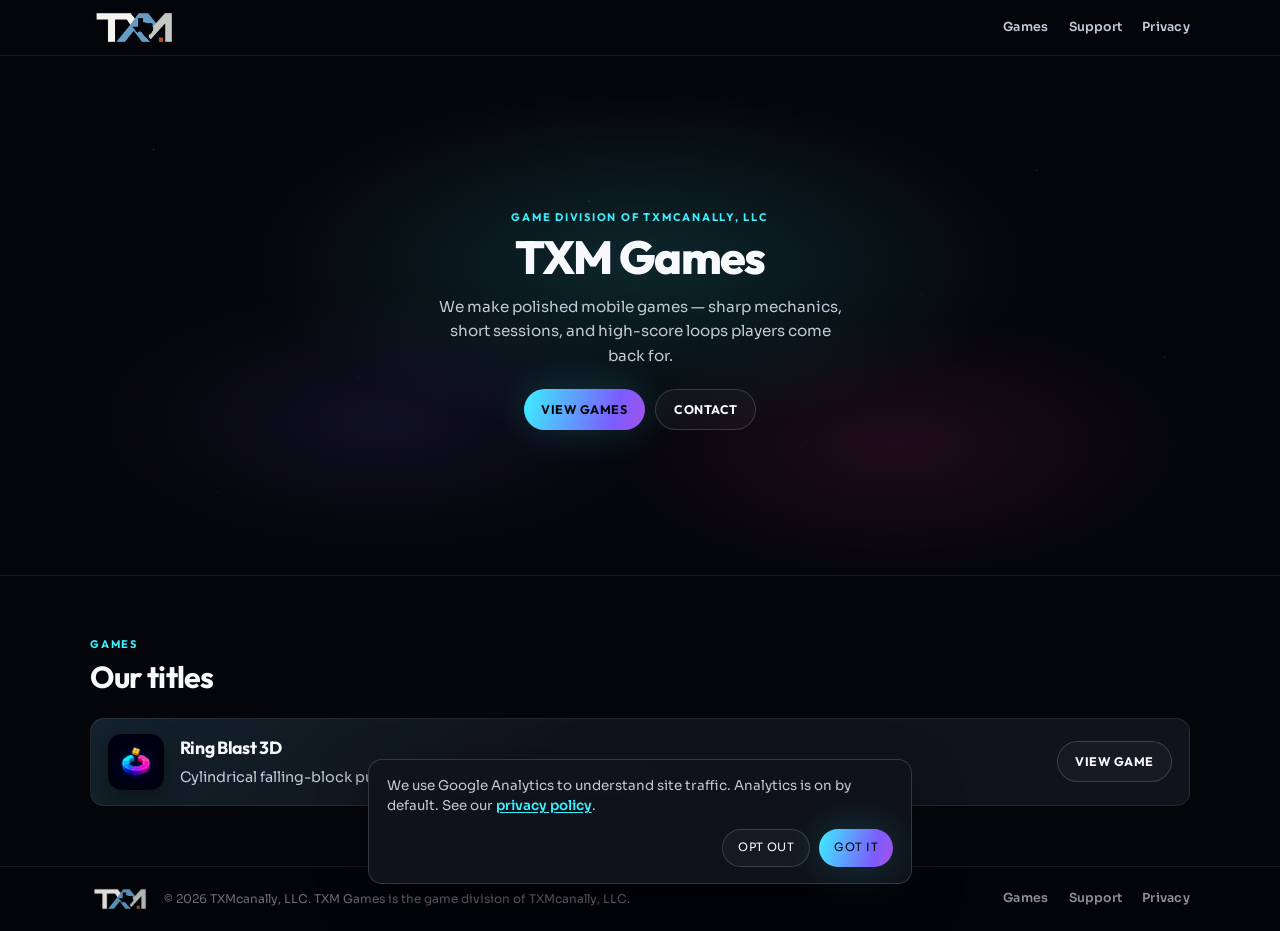
<file: index.html>
<!DOCTYPE html>
<html lang="en">
<head>
  <meta charset="UTF-8" />
  <meta name="viewport" content="width=device-width, initial-scale=1.0" />

  <!-- Google tag (gtag.js) + Consent Mode -->
  <script>
    window.dataLayer = window.dataLayer || [];
    function gtag(){dataLayer.push(arguments);}
    gtag('consent', 'default', {
      ad_storage: 'denied',
      ad_user_data: 'denied',
      ad_personalization: 'denied',
      analytics_storage: 'granted',
      wait_for_update: 500
    });
  </script>
  <script async src="https://www.googletagmanager.com/gtag/js?id=G-R2ZX3PWPZ3"></script>
  <script>
    gtag('js', new Date());
    gtag('config', 'G-R2ZX3PWPZ3');
  </script>

  <title>TXM Games</title>
  <meta name="description" content="TXM Games is the game division of TXMcanally, LLC, building sharp, replayable puzzle games." />

  <link rel="icon" href="/assets/favicon/favicon.ico" sizes="any" />
  <link rel="icon" href="/assets/favicon/favicon-32.png" type="image/png" sizes="32x32" />
  <link rel="apple-touch-icon" href="/assets/favicon/apple-touch-icon.png" />

  <link rel="preconnect" href="https://fonts.googleapis.com" />
  <link rel="preconnect" href="https://fonts.gstatic.com" crossorigin />
  <link href="https://fonts.googleapis.com/css2?family=Outfit:wght@600;700;800&family=Sora:wght@400;500;600;700&display=swap" rel="stylesheet" />

  <link rel="stylesheet" href="/css/tokens.css" />
  <link rel="stylesheet" href="/css/style.css" />
</head>
<body>
  <header class="site-header">
    <div class="container header-inner">
      <a href="/" class="logo-link" aria-label="TXM Games home">
        <img src="/assets/dark/txm-logo-dark-320.png" alt="TXM Games" class="site-logo" width="88" height="41" />
      </a>
      <nav class="site-nav" aria-label="Primary">
        <a href="/#games">Games</a>
        <a href="/support/">Support</a>
        <a href="/privacy/">Privacy</a>
      </nav>
    </div>
  </header>

  <main>
    <section class="hero hero-studio">
      <div class="atmosphere" aria-hidden="true"></div>
      <div class="hero-studio-inner hero-copy">
        <p class="studio-mark">Game division of TXMcanally, LLC</p>
        <h1 class="hero-headline">TXM Games</h1>
        <p class="hero-sub">
          We make polished mobile games — sharp mechanics, short sessions,
          and high-score loops players come back for.
        </p>
        <div class="hero-actions">
          <a href="#games" class="btn-primary">View games</a>
          <a href="mailto:hello@txm-games.com" class="btn-secondary">Contact</a>
        </div>
      </div>
    </section>

    <section class="businesses" id="games">
      <div class="container">
        <p class="section-kicker">Games</p>
        <h2 class="section-heading">Our titles</h2>

        <div class="business-grid">
          <article class="business-card">
            <div class="business-card-logo">
              <img src="/assets/ringblast3d/app-icon.png" alt="" width="56" height="56" />
            </div>
            <div>
              <h3>Ring Blast 3D</h3>
              <p class="business-card-desc">
                Cylindrical falling-block puzzle for iPhone — Android coming soon.
              </p>
            </div>
            <a href="/ringblast3d/" class="business-card-link">View game</a>
          </article>
        </div>
      </div>
    </section>
  </main>

  <footer class="site-footer">
    <div class="container footer-inner">
      <img src="/assets/dark/txm-logo-dark-160.png" alt="TXM Games" class="footer-logo" width="60" height="28" />
      <p class="footer-copy">&copy; 2026 TXMcanally, LLC. TXM Games is the game division of TXMcanally, LLC.</p>
      <nav class="footer-links" aria-label="Footer">
        <a href="/#games">Games</a>
        <a href="/support/">Support</a>
        <a href="/privacy/">Privacy</a>
      </nav>
    </div>
  </footer>
  <script src="/js/consent.js" defer></script>
</body>
</html>
</file>
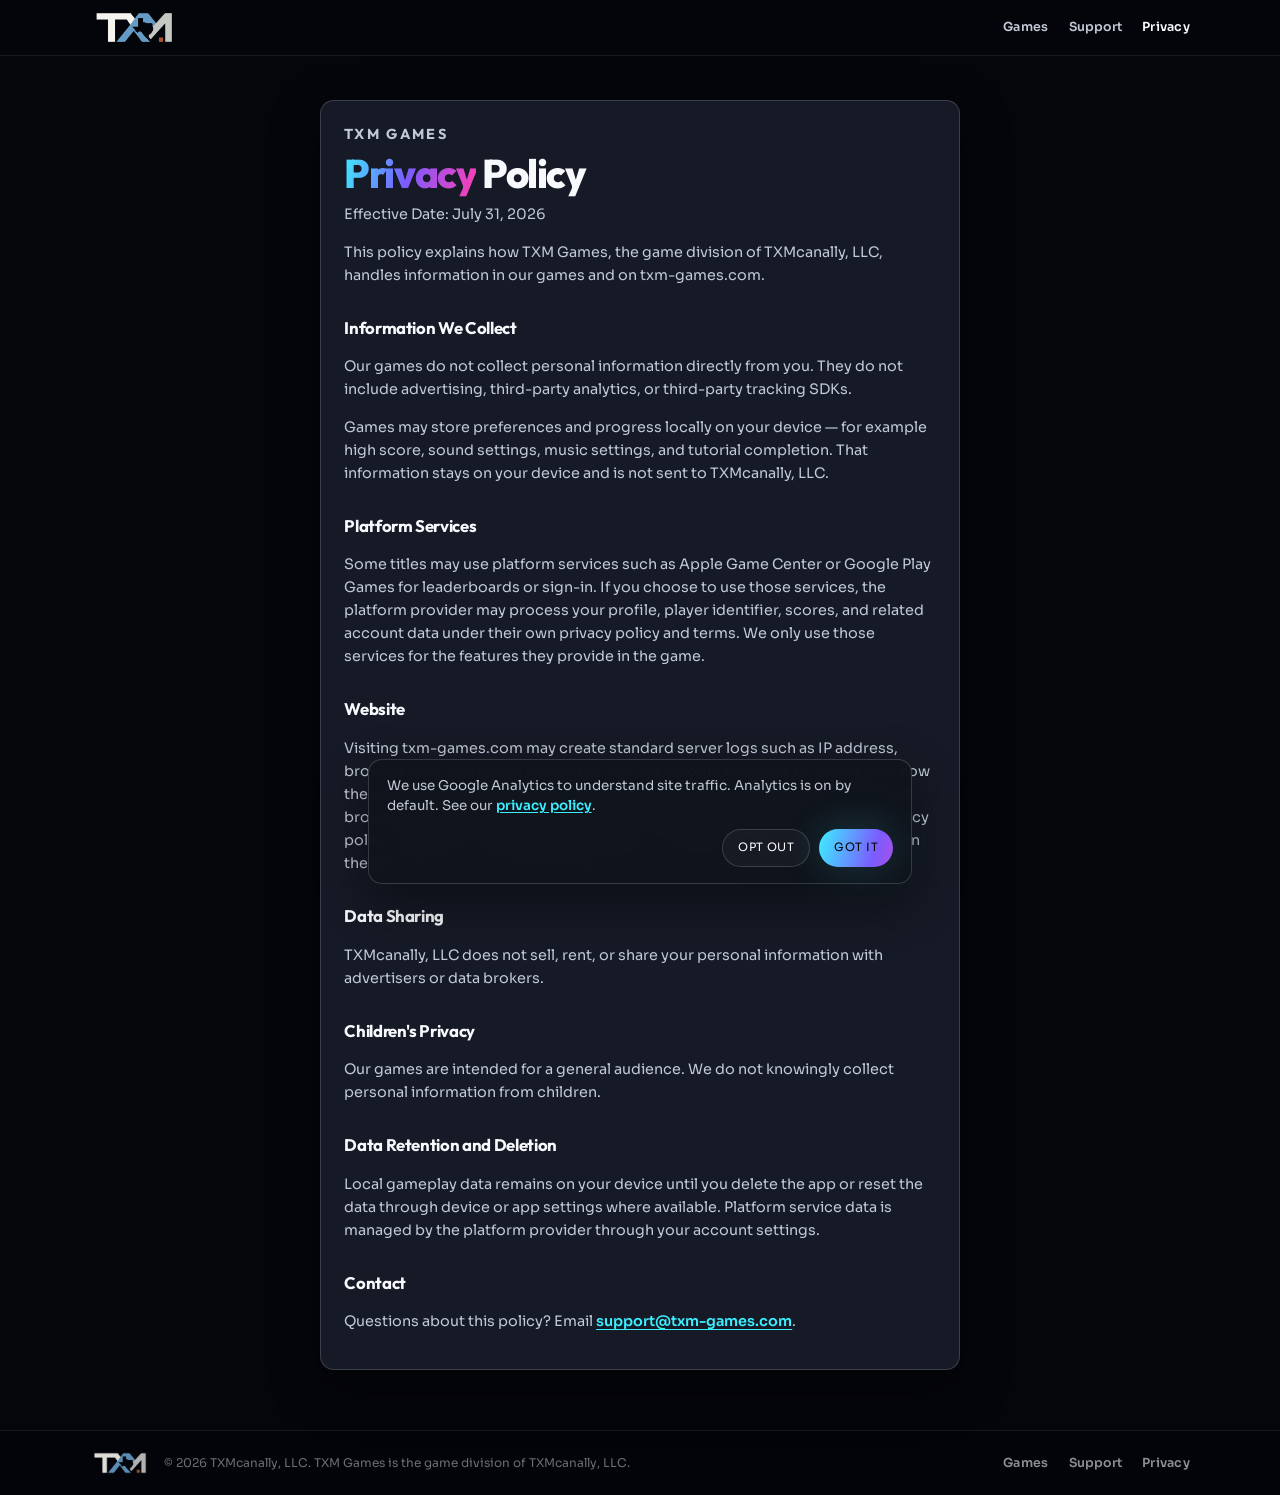
<file: privacy/index.html>
<!DOCTYPE html>
<html lang="en">
<head>
  <meta charset="UTF-8" />
  <meta name="viewport" content="width=device-width, initial-scale=1.0" />

  <!-- Google tag (gtag.js) + Consent Mode -->
  <script>
    window.dataLayer = window.dataLayer || [];
    function gtag(){dataLayer.push(arguments);}
    gtag('consent', 'default', {
      ad_storage: 'denied',
      ad_user_data: 'denied',
      ad_personalization: 'denied',
      analytics_storage: 'granted',
      wait_for_update: 500
    });
  </script>
  <script async src="https://www.googletagmanager.com/gtag/js?id=G-R2ZX3PWPZ3"></script>
  <script>
    gtag('js', new Date());
    gtag('config', 'G-R2ZX3PWPZ3');
  </script>

  <title>Privacy Policy | TXM Games</title>
  <meta name="description" content="Privacy policy for TXM Games, the game division of TXMcanally, LLC." />

  <link rel="icon" href="/assets/favicon/favicon.ico" sizes="any" />
  <link rel="icon" href="/assets/favicon/favicon-32.png" type="image/png" sizes="32x32" />
  <link rel="apple-touch-icon" href="/assets/favicon/apple-touch-icon.png" />

  <link rel="preconnect" href="https://fonts.googleapis.com" />
  <link rel="preconnect" href="https://fonts.gstatic.com" crossorigin />
  <link href="https://fonts.googleapis.com/css2?family=Outfit:wght@600;700;800&family=Sora:wght@400;500;600;700&display=swap" rel="stylesheet" />

  <link rel="stylesheet" href="/css/tokens.css" />
  <link rel="stylesheet" href="/css/style.css" />
</head>
<body>
  <header class="site-header">
    <div class="container header-inner">
      <a href="/" class="logo-link" aria-label="TXM Games home">
        <img src="/assets/dark/txm-logo-dark-320.png" alt="TXM Games" class="site-logo" width="88" height="41" />
      </a>
      <nav class="site-nav" aria-label="Primary">
        <a href="/#games">Games</a>
        <a href="/support/">Support</a>
        <a href="/privacy/" aria-current="page">Privacy</a>
      </nav>
    </div>
  </header>

  <main class="legal-page">
    <article class="legal-content legal-card">
      <p class="eyebrow">TXM Games</p>
      <h1><span class="gradient-text">Privacy</span> Policy</h1>
      <p class="updated">Effective Date: July 31, 2026</p>

      <p>
        This policy explains how TXM Games, the game division of TXMcanally, LLC,
        handles information in our games and on txm-games.com.
      </p>

      <h2>Information We Collect</h2>
      <p>
        Our games do not collect personal information directly from you. They do not
        include advertising, third-party analytics, or third-party tracking SDKs.
      </p>
      <p>
        Games may store preferences and progress locally on your device — for example
        high score, sound settings, music settings, and tutorial completion. That
        information stays on your device and is not sent to TXMcanally, LLC.
      </p>

      <h2>Platform Services</h2>
      <p>
        Some titles may use platform services such as Apple Game Center or Google Play
        Games for leaderboards or sign-in. If you choose to use those services, the
        platform provider may process your profile, player identifier, scores, and
        related account data under their own privacy policy and terms. We only use
        those services for the features they provide in the game.
      </p>

      <h2>Website</h2>
      <p>
        Visiting txm-games.com may create standard server logs such as IP address,
        browser type, and pages requested. We use Google Analytics to understand how
        the site is used. Google may collect information such as IP address, device
        and browser details, and pages viewed, and process that data under Google’s
        privacy policy. Analytics is enabled by default; you can opt out with the
        cookie notice on the site. We do not use advertising trackers on the site.
      </p>

      <h2>Data Sharing</h2>
      <p>
        TXMcanally, LLC does not sell, rent, or share your personal information with
        advertisers or data brokers.
      </p>

      <h2>Children's Privacy</h2>
      <p>
        Our games are intended for a general audience. We do not knowingly collect
        personal information from children.
      </p>

      <h2>Data Retention and Deletion</h2>
      <p>
        Local gameplay data remains on your device until you delete the app or reset
        the data through device or app settings where available. Platform service data
        is managed by the platform provider through your account settings.
      </p>

      <h2>Contact</h2>
      <p>
        Questions about this policy? Email
        <a href="mailto:support@txm-games.com">support@txm-games.com</a>.
      </p>
    </article>
  </main>

  <footer class="site-footer">
    <div class="container footer-inner">
      <img src="/assets/dark/txm-logo-dark-160.png" alt="TXM Games" class="footer-logo" width="60" height="28" />
      <p class="footer-copy">&copy; 2026 TXMcanally, LLC. TXM Games is the game division of TXMcanally, LLC.</p>
      <nav class="footer-links" aria-label="Footer">
        <a href="/#games">Games</a>
        <a href="/support/">Support</a>
        <a href="/privacy/">Privacy</a>
      </nav>
    </div>
  </footer>
  <script src="/js/consent.js" defer></script>
</body>
</html>
</file>
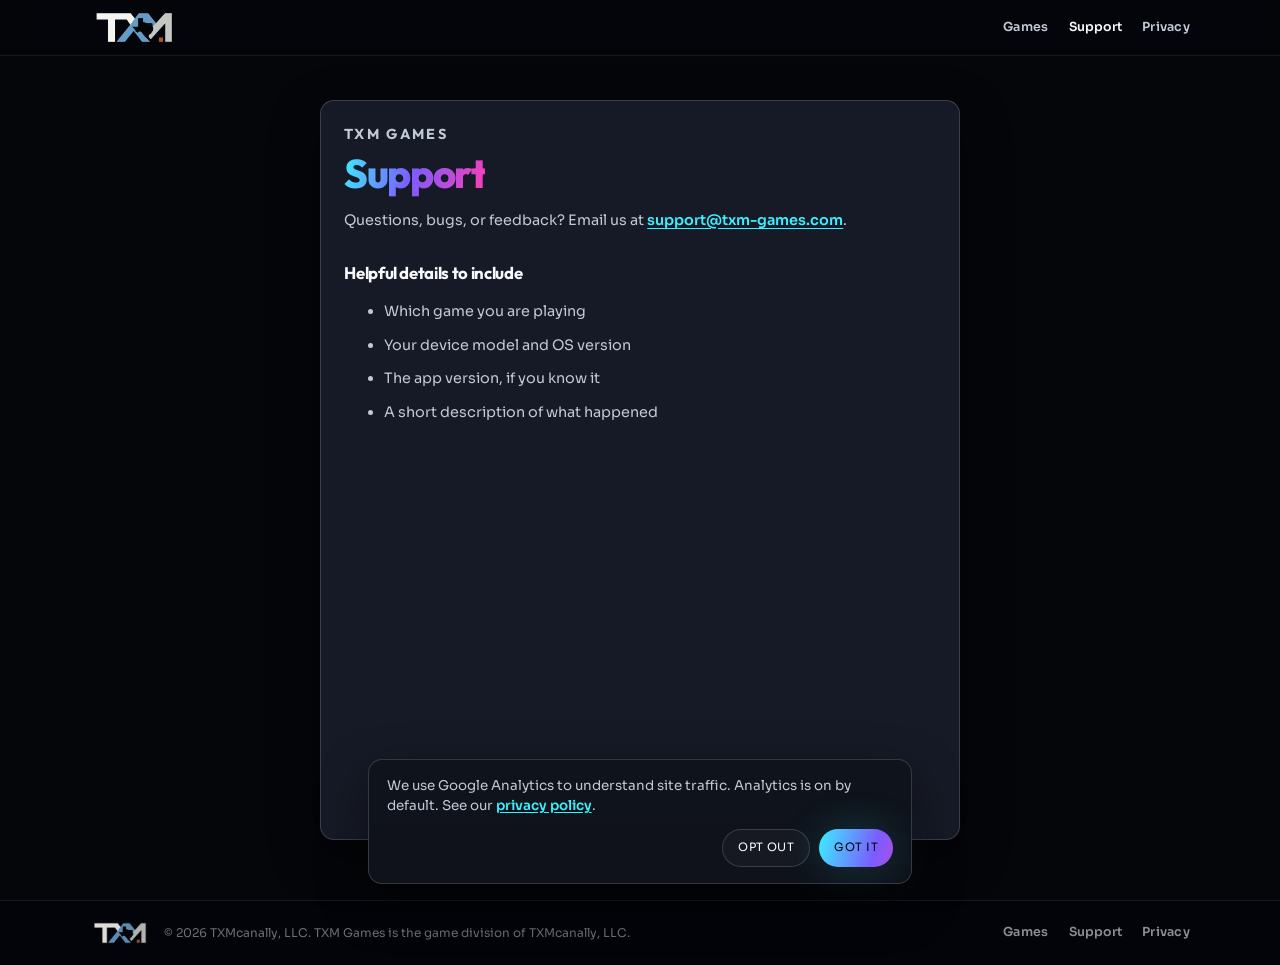
<file: support/index.html>
<!DOCTYPE html>
<html lang="en">
<head>
  <meta charset="UTF-8" />
  <meta name="viewport" content="width=device-width, initial-scale=1.0" />

  <!-- Google tag (gtag.js) + Consent Mode -->
  <script>
    window.dataLayer = window.dataLayer || [];
    function gtag(){dataLayer.push(arguments);}
    gtag('consent', 'default', {
      ad_storage: 'denied',
      ad_user_data: 'denied',
      ad_personalization: 'denied',
      analytics_storage: 'granted',
      wait_for_update: 500
    });
  </script>
  <script async src="https://www.googletagmanager.com/gtag/js?id=G-R2ZX3PWPZ3"></script>
  <script>
    gtag('js', new Date());
    gtag('config', 'G-R2ZX3PWPZ3');
  </script>

  <title>Support — TXM Games</title>
  <meta name="description" content="Get support for TXM Games titles." />

  <link rel="icon" href="/assets/favicon/favicon.ico" sizes="any" />
  <link rel="icon" href="/assets/favicon/favicon-32.png" type="image/png" sizes="32x32" />
  <link rel="apple-touch-icon" href="/assets/favicon/apple-touch-icon.png" />

  <link rel="preconnect" href="https://fonts.googleapis.com" />
  <link rel="preconnect" href="https://fonts.gstatic.com" crossorigin />
  <link href="https://fonts.googleapis.com/css2?family=Outfit:wght@600;700;800&family=Sora:wght@400;500;600;700&display=swap" rel="stylesheet" />

  <link rel="stylesheet" href="/css/tokens.css" />
  <link rel="stylesheet" href="/css/style.css" />
</head>
<body>
  <header class="site-header">
    <div class="container header-inner">
      <a href="/" class="logo-link" aria-label="TXM Games home">
        <img src="/assets/dark/txm-logo-dark-320.png" alt="TXM Games" class="site-logo" width="88" height="41" />
      </a>
      <nav class="site-nav" aria-label="Primary">
        <a href="/#games">Games</a>
        <a href="/support/" aria-current="page">Support</a>
        <a href="/privacy/">Privacy</a>
      </nav>
    </div>
  </header>

  <main class="legal-page">
    <article class="legal-content legal-card">
      <p class="eyebrow">TXM Games</p>
      <h1><span class="gradient-text">Support</span></h1>
      <p>
        Questions, bugs, or feedback? Email us at
        <a href="mailto:support@txm-games.com">support@txm-games.com</a>.
      </p>

      <h2>Helpful details to include</h2>
      <ul>
        <li>Which game you are playing</li>
        <li>Your device model and OS version</li>
        <li>The app version, if you know it</li>
        <li>A short description of what happened</li>
      </ul>
    </article>
  </main>

  <footer class="site-footer">
    <div class="container footer-inner">
      <img src="/assets/dark/txm-logo-dark-160.png" alt="TXM Games" class="footer-logo" width="60" height="28" />
      <p class="footer-copy">&copy; 2026 TXMcanally, LLC. TXM Games is the game division of TXMcanally, LLC.</p>
      <nav class="footer-links" aria-label="Footer">
        <a href="/#games">Games</a>
        <a href="/support/">Support</a>
        <a href="/privacy/">Privacy</a>
      </nav>
    </div>
  </footer>
  <script src="/js/consent.js" defer></script>
</body>
</html>
</file>
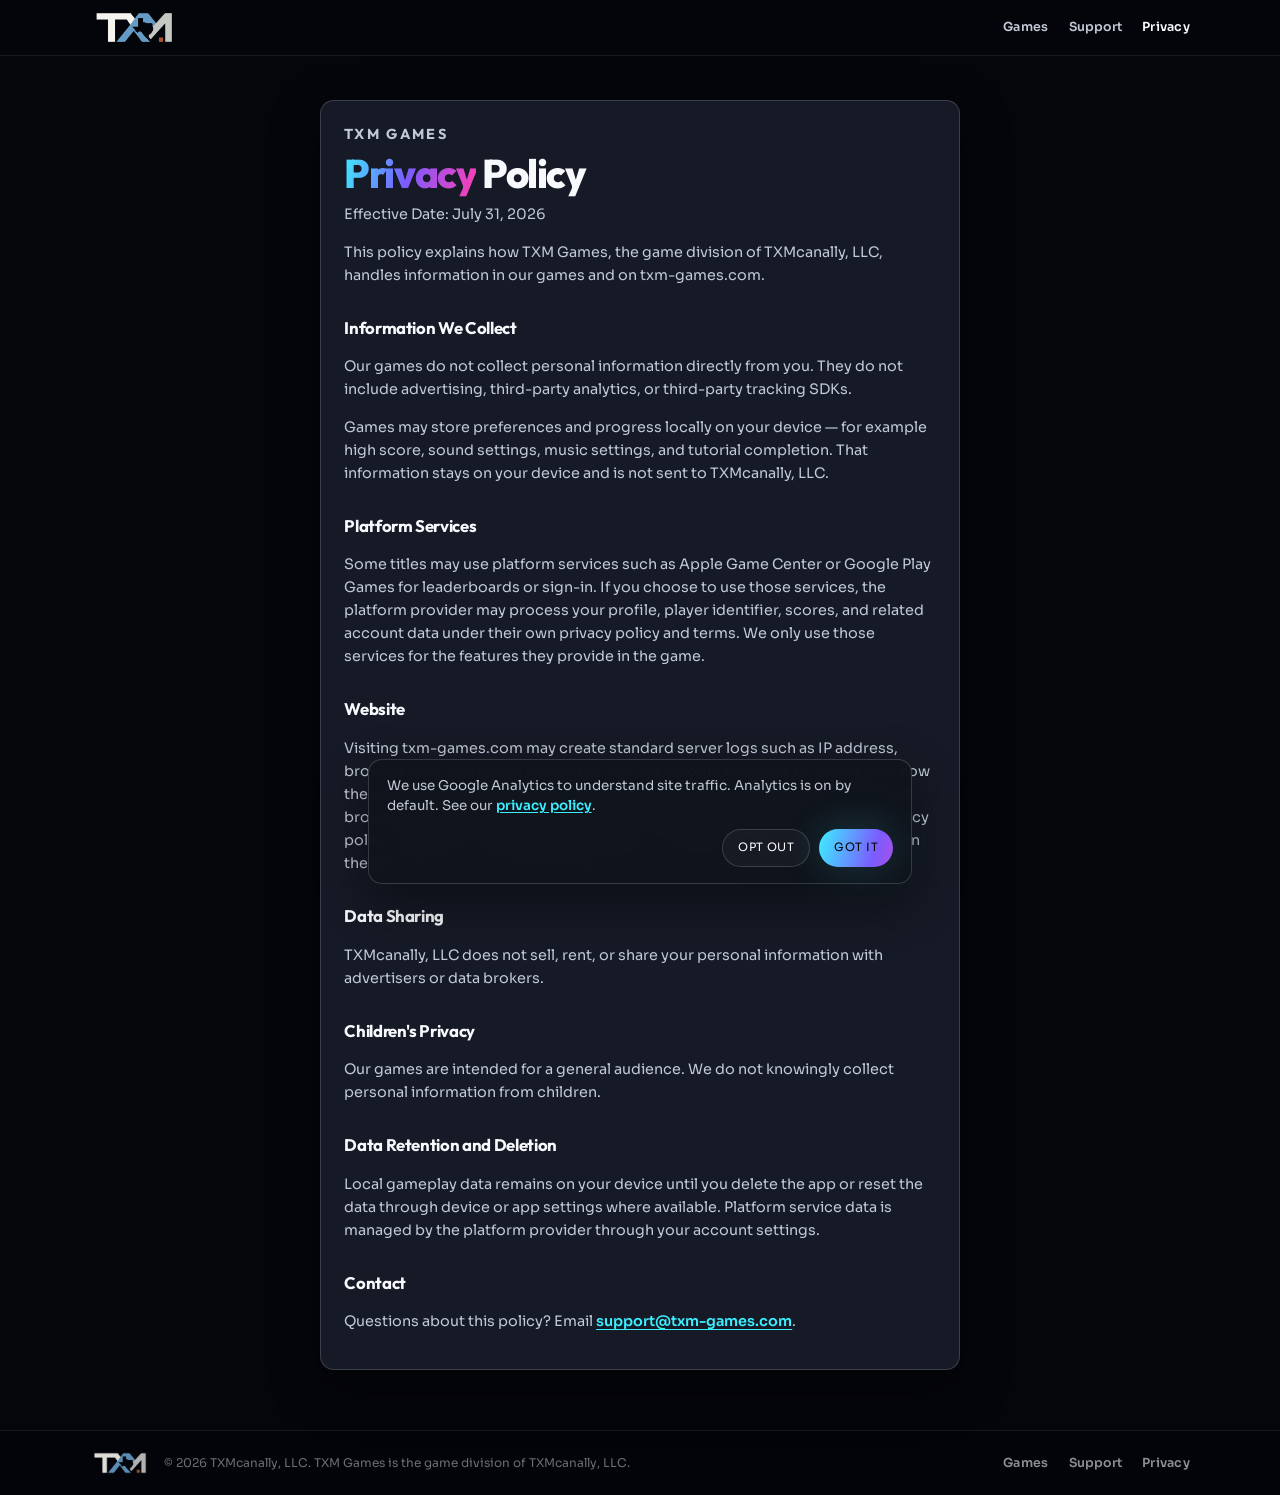
<file: ringblast3d/privacy/index.html>
<!DOCTYPE html>
<html lang="en">
<head>
  <meta charset="UTF-8" />
  <meta http-equiv="refresh" content="0; url=/privacy/" />
  <link rel="canonical" href="/privacy/" />
  <title>Privacy Policy | TXM Games</title>
  <meta name="robots" content="noindex" />
</head>
<body>
  <p>This privacy policy has moved to <a href="/privacy/">txm-games.com/privacy</a>.</p>
</body>
</html>
</file>
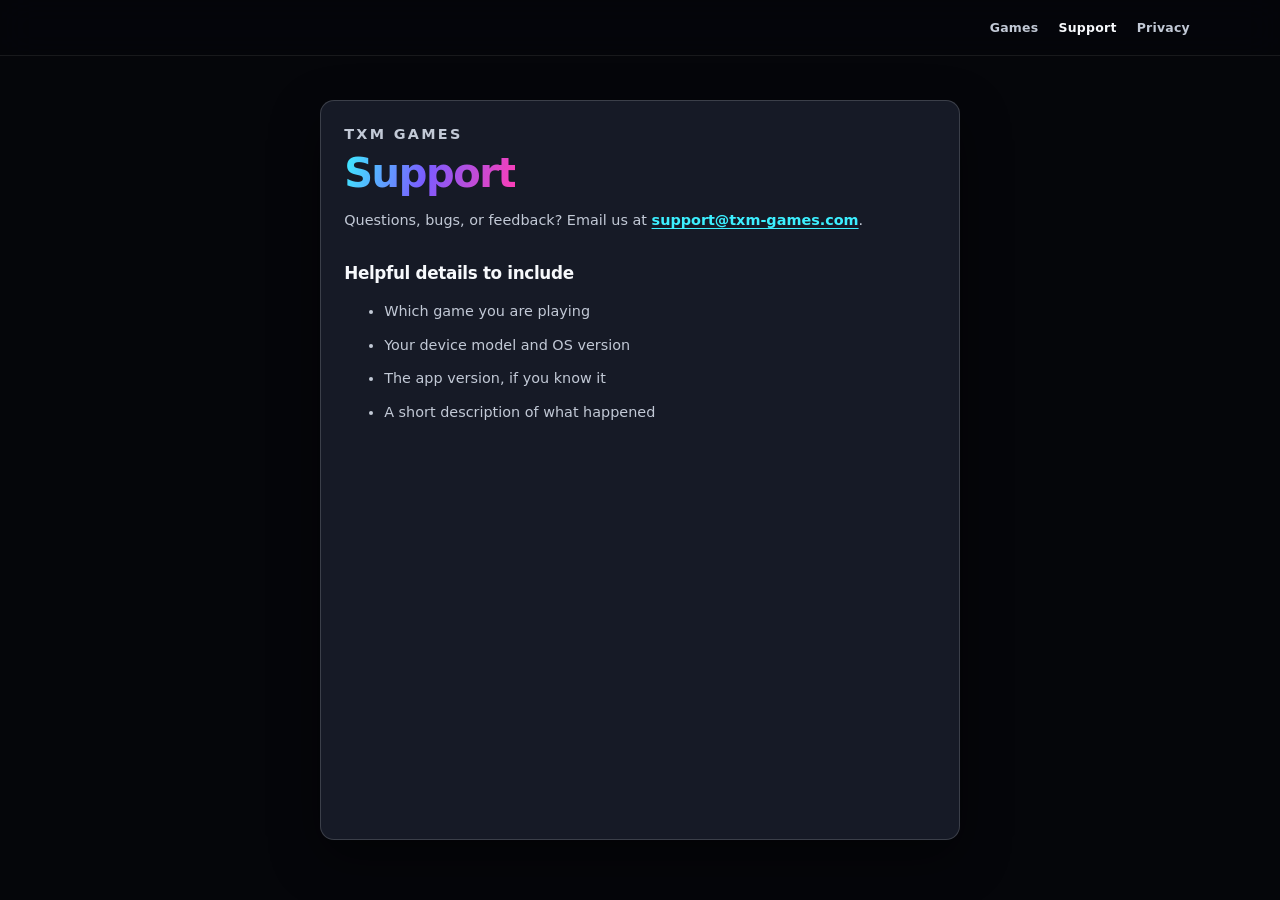
<file: ringblast3d/support/index.html>
<!DOCTYPE html>
<html lang="en">
<head>
  <meta charset="UTF-8" />
  <meta http-equiv="refresh" content="0; url=/support/" />
  <link rel="canonical" href="/support/" />
  <title>Support | TXM Games</title>
  <meta name="robots" content="noindex" />
</head>
<body>
  <p>Support has moved to <a href="/support/">txm-games.com/support</a>.</p>
</body>
</html>
</file>
<file: css/tokens.css>
/* TXM Games — mobile-game studio tokens */

:root {
  --txm-bg: #05060a;
  --txm-bg-elevated: #0b0d14;
  --txm-surface: #10131c;
  --txm-surface-2: #161a26;
  --txm-ink: #f7f9fc;
  --txm-muted: #c2c9d6;
  --txm-subtle: #8b93a5;
  --txm-line: rgba(255, 255, 255, 0.08);
  --txm-line-strong: rgba(255, 255, 255, 0.16);
  --txm-navy: #030409;
  --txm-cyan: #3cefff;
  --txm-magenta: #ff3db5;
  --txm-violet: #7b5cff;
  --txm-accent: linear-gradient(105deg, var(--txm-cyan) 0%, var(--txm-violet) 48%, var(--txm-magenta) 100%);
  --txm-font-display: "Outfit", ui-sans-serif, system-ui, sans-serif;
  --txm-font-ui: "Sora", ui-sans-serif, system-ui, sans-serif;
  --txm-radius-sm: 10px;
  --txm-radius: 14px;
  --txm-radius-lg: 22px;
  --txm-shadow: 0 18px 50px rgba(0, 0, 0, 0.45);
  --txm-glow: 0 0 40px rgba(60, 239, 255, 0.18);
  --txm-header-h: 56px;
  --txm-ease: cubic-bezier(0.22, 1, 0.36, 1);
}
</file>
<file: css/style.css>
*, *::before, *::after { box-sizing: border-box; }

html { scroll-behavior: smooth; }

body {
  margin: 0;
  min-height: 100vh;
  font-family: var(--txm-font-ui);
  font-size: 0.9rem;
  line-height: 1.55;
  background: var(--txm-bg);
  color: var(--txm-ink);
  -webkit-font-smoothing: antialiased;
  text-rendering: optimizeLegibility;
}

img { max-width: 100%; display: block; }

a { color: inherit; }

.container {
  width: min(100% - 2.5rem, 1100px);
  margin-inline: auto;
}

/* ── Header ─────────────────────────────────────────── */

.site-header {
  position: sticky;
  top: 0;
  z-index: 40;
  height: var(--txm-header-h);
  background: rgba(5, 6, 10, 0.72);
  border-bottom: 1px solid var(--txm-line);
  backdrop-filter: blur(18px) saturate(1.25);
}

.header-inner {
  height: 100%;
  display: flex;
  align-items: center;
  justify-content: space-between;
  gap: 1.25rem;
}

.logo-link {
  display: inline-flex;
  align-items: center;
  text-decoration: none;
}

.site-logo {
  width: 88px;
  height: auto;
}

.site-nav,
.footer-links {
  display: flex;
  align-items: center;
  gap: 1.25rem;
  flex-wrap: wrap;
}

.site-nav a,
.footer-links a {
  color: var(--txm-muted);
  font-size: 0.78rem;
  font-weight: 600;
  letter-spacing: 0.02em;
  text-decoration: none;
  transition: color 0.2s var(--txm-ease);
}

.site-nav a:hover,
.footer-links a:hover,
.site-nav a[aria-current="page"] {
  color: var(--txm-ink);
}

/* ── Atmosphere ─────────────────────────────────────── */

.atmosphere {
  position: absolute;
  inset: 0;
  z-index: -1;
  pointer-events: none;
  background:
    radial-gradient(ellipse 55% 55% at 78% 42%, rgba(60, 239, 255, 0.16), transparent 62%),
    radial-gradient(ellipse 40% 45% at 88% 72%, rgba(255, 61, 181, 0.14), transparent 58%),
    radial-gradient(ellipse 45% 40% at 12% 20%, rgba(123, 92, 255, 0.1), transparent 55%),
    radial-gradient(circle at 50% 100%, rgba(60, 239, 255, 0.05), transparent 40%),
    var(--txm-bg);
}

.atmosphere::before {
  content: "";
  position: absolute;
  inset: 0;
  opacity: 0.45;
  background-image:
    radial-gradient(1px 1px at 12% 18%, rgba(255, 255, 255, 0.55), transparent),
    radial-gradient(1px 1px at 28% 62%, rgba(255, 255, 255, 0.35), transparent),
    radial-gradient(1.2px 1.2px at 46% 28%, rgba(255, 255, 255, 0.45), transparent),
    radial-gradient(1px 1px at 63% 74%, rgba(255, 255, 255, 0.3), transparent),
    radial-gradient(1px 1px at 81% 22%, rgba(255, 255, 255, 0.4), transparent),
    radial-gradient(1.2px 1.2px at 91% 58%, rgba(255, 255, 255, 0.35), transparent),
    radial-gradient(1px 1px at 17% 84%, rgba(255, 255, 255, 0.25), transparent),
    radial-gradient(1px 1px at 72% 46%, rgba(255, 255, 255, 0.3), transparent);
  animation: twinkle 8s ease-in-out infinite alternate;
}

/* ── Hero ───────────────────────────────────────────── */

.hero,
.game-hero {
  position: relative;
  isolation: isolate;
  overflow: hidden;
  display: flex;
  align-items: center;
  border-bottom: 1px solid var(--txm-line);
}

.hero-grid {
  display: grid;
  grid-template-columns: minmax(0, 0.95fr) minmax(300px, 1.05fr);
  gap: clamp(1.5rem, 4vw, 2.75rem);
  align-items: center;
  padding: 2.75rem 0 3rem;
  width: min(100% - 2.5rem, 1100px);
  margin-inline: auto;
}

.hero-copy {
  max-width: 28rem;
  animation: rise 0.75s var(--txm-ease) both;
}

.studio-mark,
.section-kicker,
.eyebrow {
  margin: 0;
  color: var(--txm-cyan);
  font-family: var(--txm-font-display);
  font-size: 0.6875rem;
  font-weight: 700;
  letter-spacing: 0.16em;
  text-transform: uppercase;
}

.hero-headline,
.game-hero h1,
.legal-content h1,
.support-title {
  margin: 0.45rem 0 0;
  font-family: var(--txm-font-display);
  font-size: clamp(2rem, 4.2vw, 2.9rem);
  font-weight: 800;
  line-height: 1.04;
  letter-spacing: -0.035em;
}

.gradient-text {
  background: var(--txm-accent);
  -webkit-background-clip: text;
  background-clip: text;
  color: transparent;
}

.hero-sub {
  max-width: 26rem;
  margin: 0.85rem 0 0;
  color: var(--txm-muted);
  font-size: 0.95rem;
  line-height: 1.6;
}

.hero-actions,
.button-row {
  display: flex;
  flex-wrap: wrap;
  align-items: center;
  gap: 0.65rem;
  margin-top: 1.35rem;
}

.hero-copy .hero-sub { animation: rise 0.75s 0.06s var(--txm-ease) both; }
.hero-copy .hero-actions,
.hero-copy .button-row { animation: rise 0.75s 0.12s var(--txm-ease) both; }
.hero-copy .app-icon-lockup { animation: rise 0.75s 0.18s var(--txm-ease) both; }

/* Studio home hero — brand first, no product stage */
.hero-studio {
  min-height: min(70vh, 520px);
  justify-content: center;
  text-align: center;
}

.hero-studio .atmosphere {
  background:
    radial-gradient(ellipse 50% 55% at 50% 40%, rgba(60, 239, 255, 0.14), transparent 60%),
    radial-gradient(ellipse 40% 45% at 30% 70%, rgba(123, 92, 255, 0.1), transparent 55%),
    radial-gradient(ellipse 40% 45% at 70% 75%, rgba(255, 61, 181, 0.1), transparent 55%),
    var(--txm-bg);
}

.hero-studio-inner {
  width: min(100% - 2.5rem, 34rem);
  margin-inline: auto;
  padding: 4.25rem 0 3.75rem;
  max-width: none;
}

.hero-studio .hero-sub {
  margin-inline: auto;
}

.hero-studio .hero-actions {
  justify-content: center;
}

/* ── Device stage ───────────────────────────────────── */

.hero-stage {
  position: relative;
  height: 480px;
  animation: rise 0.9s 0.1s var(--txm-ease) both;
}

.device {
  position: absolute;
  overflow: hidden;
  border-radius: 28px;
  border: 1px solid rgba(255, 255, 255, 0.14);
  background: #000;
  box-shadow:
    0 0 0 1px rgba(0, 0, 0, 0.4),
    0 24px 60px rgba(0, 0, 0, 0.55),
    0 0 50px rgba(60, 239, 255, 0.12);
}

.device img {
  width: 100%;
  height: 100%;
  object-fit: cover;
  object-position: top center;
}

.device-front {
  width: min(44%, 230px);
  aspect-ratio: 9 / 19.5;
  right: 10%;
  bottom: 8px;
  z-index: 2;
  animation: float-y 5.5s ease-in-out infinite;
}

.device-back {
  width: min(40%, 200px);
  aspect-ratio: 9 / 19.5;
  right: 40%;
  bottom: 40px;
  z-index: 1;
  opacity: 0.94;
  box-shadow:
    0 0 0 1px rgba(0, 0, 0, 0.4),
    0 18px 48px rgba(0, 0, 0, 0.5),
    0 0 40px rgba(255, 61, 181, 0.12);
  animation: float-y-tilt 6.5s 0.4s ease-in-out infinite;
}

/* ── Buttons ────────────────────────────────────────── */

.btn-primary,
.btn-secondary,
.business-card-link {
  min-height: 2.55rem;
  display: inline-flex;
  align-items: center;
  justify-content: center;
  border-radius: 999px;
  padding: 0 1.1rem;
  font-family: var(--txm-font-display);
  font-size: 0.78rem;
  font-weight: 700;
  letter-spacing: 0.04em;
  text-transform: uppercase;
  text-decoration: none;
  cursor: pointer;
  transition: transform 0.2s var(--txm-ease), box-shadow 0.2s var(--txm-ease), border-color 0.2s, background 0.2s;
}

button.btn-primary,
button.btn-secondary {
  appearance: none;
  font: inherit;
}

.btn-primary {
  border: 0;
  background: var(--txm-accent);
  background-size: 160% 100%;
  color: #05060a;
  box-shadow: var(--txm-glow);
}

.btn-primary:hover {
  transform: translateY(-1px);
  background-position: 100% 0;
  box-shadow: 0 0 48px rgba(255, 61, 181, 0.28);
}

.btn-secondary,
.business-card-link {
  border: 1px solid var(--txm-line-strong);
  background: rgba(255, 255, 255, 0.03);
  color: var(--txm-ink);
}

.btn-secondary:hover,
.business-card-link:hover {
  border-color: var(--txm-cyan);
  color: var(--txm-cyan);
  transform: translateY(-1px);
}

.app-store-badge {
  display: inline-flex;
  align-items: center;
  min-height: 2.55rem;
  text-decoration: none;
  transition: transform 0.2s var(--txm-ease);
}

.app-store-badge:hover { transform: translateY(-1px); }

.app-store-badge img {
  width: 140px;
  height: auto;
}

.app-icon-lockup {
  display: flex;
  align-items: center;
  gap: 0.75rem;
  margin-top: 1.25rem;
}

.app-icon-lockup img {
  width: 44px;
  height: 44px;
  border-radius: 11px;
  box-shadow: 0 0 24px rgba(60, 239, 255, 0.22);
}

.app-icon-lockup span {
  color: var(--txm-subtle);
  font-size: 0.72rem;
  font-weight: 600;
  letter-spacing: 0.05em;
  text-transform: uppercase;
}

/* ── Games / content ────────────────────────────────── */

.businesses,
.content-section,
.legal-page {
  padding: 3.75rem 0;
}

.section-heading,
.split-content h2 {
  max-width: 26rem;
  margin: 0.45rem 0 0;
  font-family: var(--txm-font-display);
  font-size: clamp(1.45rem, 2.8vw, 1.9rem);
  font-weight: 700;
  line-height: 1.15;
  letter-spacing: -0.03em;
}

.business-grid {
  display: grid;
  gap: 0.85rem;
  margin-top: 1.4rem;
}

.business-card {
  display: grid;
  grid-template-columns: 56px minmax(0, 1fr) auto;
  gap: 1rem;
  align-items: center;
  padding: 0.95rem 1.05rem;
  border: 1px solid var(--txm-line);
  border-radius: var(--txm-radius);
  background:
    linear-gradient(135deg, rgba(60, 239, 255, 0.07), transparent 42%),
    var(--txm-surface);
  transition: border-color 0.2s var(--txm-ease), transform 0.2s var(--txm-ease);
}

.business-card:hover {
  border-color: rgba(60, 239, 255, 0.35);
  transform: translateY(-2px);
}

.business-card-logo {
  width: 56px;
  height: 56px;
  border-radius: 14px;
  overflow: hidden;
  box-shadow: 0 8px 22px rgba(0, 0, 0, 0.35);
}

.business-card h3 {
  margin: 0;
  font-family: var(--txm-font-display);
  font-size: 1.1rem;
  font-weight: 700;
  letter-spacing: -0.02em;
}

.business-card-desc,
.split-content p,
.legal-content p,
.legal-content li {
  color: var(--txm-muted);
  font-size: 0.9rem;
  line-height: 1.6;
}

.business-card-desc {
  max-width: 34rem;
  margin: 0.3rem 0 0;
}

.split-content {
  display: grid;
  grid-template-columns: minmax(0, 1.1fr) minmax(250px, 0.85fr);
  gap: clamp(1.75rem, 4vw, 3rem);
  align-items: start;
}

.split-content p {
  margin: 0.8rem 0 0;
  max-width: 32rem;
}

.feature-list,
.legal-card {
  margin: 0;
  padding: 1.35rem 1.45rem;
  border: 1px solid var(--txm-line-strong);
  border-radius: var(--txm-radius);
  background: var(--txm-surface-2);
  box-shadow: var(--txm-shadow);
}

.feature-list {
  list-style: none;
}

.feature-list li {
  display: grid;
  grid-template-columns: 8px 1fr;
  gap: 0.7rem;
  color: var(--txm-ink);
  font-size: 0.84rem;
  line-height: 1.45;
}

.feature-list li::before {
  content: "";
  width: 6px;
  height: 6px;
  margin-top: 0.4rem;
  border-radius: 50%;
  background: var(--txm-accent);
}

.feature-list li + li,
.legal-content li + li {
  margin-top: 0.65rem;
}

.screenshot-rail {
  display: grid;
  grid-template-columns: repeat(3, minmax(0, 1fr));
  gap: 0.85rem;
  margin: 2.25rem auto 0;
  max-width: 680px;
}

.phone-shot {
  overflow: hidden;
  border-radius: 16px;
  border: 1px solid var(--txm-line-strong);
  background: #000;
  box-shadow: var(--txm-shadow);
  transition: transform 0.35s var(--txm-ease);
}

.phone-shot:hover {
  transform: translateY(-4px);
}

.phone-shot img {
  width: 100%;
  aspect-ratio: 9 / 19.5;
  object-fit: cover;
  object-position: top center;
}

/* ── Legal ──────────────────────────────────────────── */

.legal-page {
  min-height: calc(100vh - var(--txm-header-h));
  padding: 2.75rem 0 3.75rem;
  display: flex;
  justify-content: center;
}

.legal-content {
  width: min(100% - 2.5rem, 40rem);
  margin-inline: auto;
}

.legal-content h1 {
  font-size: clamp(1.9rem, 3.6vw, 2.5rem);
}

.legal-content h2 {
  margin: 1.75rem 0 0.55rem;
  font-family: var(--txm-font-display);
  font-size: 1.05rem;
  font-weight: 700;
  letter-spacing: -0.02em;
}

.legal-content a {
  color: var(--txm-cyan);
  font-weight: 600;
  text-underline-offset: 3px;
}

.updated {
  margin-top: 0.55rem;
  color: var(--txm-subtle);
  font-size: 0.78rem;
}

/* ── Support form ───────────────────────────────────── */

.page-inner {
  background:
    radial-gradient(ellipse 50% 40% at 10% 0%, rgba(60, 239, 255, 0.08), transparent 50%),
    radial-gradient(ellipse 40% 35% at 90% 10%, rgba(255, 61, 181, 0.07), transparent 45%),
    var(--txm-bg);
}

.support-page {
  padding: 2.75rem 0 3.75rem;
}

.support-layout {
  display: grid;
  gap: 1.75rem;
  width: min(100% - 2.5rem, 40rem);
  margin-inline: auto;
}

.support-title {
  font-size: clamp(1.9rem, 3.6vw, 2.5rem);
}

.support-lead,
.support-email-note,
.form-hint,
.support-success-body {
  color: var(--txm-muted);
  font-size: 0.875rem;
  line-height: 1.55;
}

.support-lead { margin: 0.75rem 0 0; }

.support-email-note { margin: 1rem 0 0; }

.support-email-note a {
  color: var(--txm-cyan);
  font-weight: 600;
}

.support-panel {
  padding: 1.2rem;
  border: 1px solid var(--txm-line);
  border-radius: var(--txm-radius-lg);
  background: rgba(16, 19, 28, 0.88);
  box-shadow: var(--txm-shadow);
}

.support-form { display: grid; gap: 0.85rem; }

.form-row {
  display: grid;
  grid-template-columns: 1fr 1fr;
  gap: 0.75rem;
}

.form-field { display: grid; gap: 0.3rem; }

.form-field label {
  font-size: 0.7rem;
  font-weight: 600;
  letter-spacing: 0.04em;
  text-transform: uppercase;
  color: var(--txm-subtle);
}

.form-field .optional {
  text-transform: none;
  letter-spacing: 0;
  font-weight: 500;
}

.form-field input,
.form-field select,
.form-field textarea {
  width: 100%;
  border: 1px solid var(--txm-line-strong);
  border-radius: var(--txm-radius-sm);
  background: var(--txm-bg);
  color: var(--txm-ink);
  font: inherit;
  font-size: 0.875rem;
  padding: 0.65rem 0.8rem;
  outline: none;
  transition: border-color 0.2s, box-shadow 0.2s;
}

.form-field textarea { resize: vertical; min-height: 7.5rem; }

.form-field input:focus,
.form-field select:focus,
.form-field textarea:focus {
  border-color: var(--txm-cyan);
  box-shadow: 0 0 0 3px rgba(60, 239, 255, 0.15);
}

.form-field select {
  appearance: none;
  background-image: url("data:image/svg+xml,%3Csvg xmlns='http://www.w3.org/2000/svg' width='12' height='8' fill='none'%3E%3Cpath stroke='%23a8b0c0' stroke-width='1.5' d='m1 1.5 5 5 5-5'/%3E%3C/svg%3E");
  background-repeat: no-repeat;
  background-position: right 0.8rem center;
  padding-right: 2.1rem;
}

.form-error {
  margin: 0;
  color: #ff6b8a;
  font-size: 0.82rem;
}

.btn-submit { width: 100%; }

.form-hint { margin: 0; font-size: 0.75rem; }

.support-success-title {
  margin: 0.45rem 0 0;
  font-family: var(--txm-font-display);
  font-size: 1.45rem;
  letter-spacing: -0.03em;
}

.support-success-actions {
  display: flex;
  flex-wrap: wrap;
  gap: 0.65rem;
  margin-top: 1.1rem;
}

/* ── Footer ─────────────────────────────────────────── */

.site-footer {
  border-top: 1px solid var(--txm-line);
  background: var(--txm-navy);
}

.footer-inner {
  min-height: 4rem;
  display: flex;
  align-items: center;
  gap: 0.9rem;
  flex-wrap: wrap;
  padding: 1rem 0;
}

.footer-logo {
  width: 60px;
  height: auto;
  opacity: 0.9;
}

.footer-copy {
  margin: 0;
  color: rgba(255, 255, 255, 0.42);
  font-size: 0.75rem;
}

.footer-links { margin-left: auto; }

.footer-links a { color: rgba(255, 255, 255, 0.55); }
.footer-links a:hover { color: #fff; }

/* ── Consent banner ─────────────────────────────────── */

.consent-banner {
  position: fixed;
  left: 1rem;
  right: 1rem;
  bottom: 1rem;
  z-index: 60;
  max-width: 34rem;
  margin-inline: auto;
  padding: 1rem 1.1rem;
  border: 1px solid var(--txm-line-strong);
  border-radius: var(--txm-radius);
  background: rgba(16, 19, 28, 0.96);
  box-shadow: var(--txm-shadow);
  backdrop-filter: blur(16px);
  animation: rise 0.35s var(--txm-ease) both;
}

.consent-banner.is-hiding {
  opacity: 0;
  transform: translateY(10px);
  transition: opacity 0.2s var(--txm-ease), transform 0.2s var(--txm-ease);
}

.consent-banner-inner {
  display: grid;
  gap: 0.85rem;
}

.consent-banner p {
  margin: 0;
  color: var(--txm-muted);
  font-size: 0.84rem;
  line-height: 1.5;
}

.consent-banner a {
  color: var(--txm-cyan);
  font-weight: 600;
  text-underline-offset: 2px;
}

.consent-banner-actions {
  display: flex;
  flex-wrap: wrap;
  gap: 0.55rem;
  justify-content: flex-end;
}

.consent-banner-actions .btn-primary,
.consent-banner-actions .btn-secondary {
  min-height: 2.35rem;
  padding: 0 0.95rem;
  font-size: 0.72rem;
}

/* ── Motion ─────────────────────────────────────────── */

@keyframes rise {
  from {
    opacity: 0;
    transform: translateY(12px);
  }
  to {
    opacity: 1;
    transform: translateY(0);
  }
}

@keyframes float-y {
  0%, 100% { transform: translateY(0); }
  50% { transform: translateY(-8px); }
}

@keyframes float-y-tilt {
  0%, 100% { transform: rotate(-8deg) translateY(0); }
  50% { transform: rotate(-8deg) translateY(-7px); }
}

@keyframes twinkle {
  from { opacity: 0.3; }
  to { opacity: 0.55; }
}

@media (prefers-reduced-motion: reduce) {
  *, *::before, *::after {
    animation-duration: 0.01ms !important;
    animation-iteration-count: 1 !important;
    transition-duration: 0.01ms !important;
  }
}

/* ── Responsive ─────────────────────────────────────── */

@media (max-width: 900px) {
  .site-header { height: auto; }

  .header-inner {
    min-height: var(--txm-header-h);
    padding: 0.7rem 0;
  }

  .hero,
  .game-hero {
    min-height: auto;
  }

  .hero-studio {
    min-height: 0;
  }

  .hero-studio-inner {
    padding: 3.25rem 0 3rem;
  }

  .hero-grid {
    grid-template-columns: 1fr;
    padding: 2.5rem 0 3rem;
    gap: 2rem;
  }

  .hero-copy {
    max-width: none;
  }

  .hero-stage {
    height: 380px;
    min-height: 0;
    max-width: 360px;
    margin-inline: auto;
    width: 100%;
  }

  .device-front {
    width: 48%;
    right: 10%;
  }

  .device-back {
    width: 44%;
    right: 40%;
    bottom: 24px;
  }

  .split-content {
    grid-template-columns: 1fr;
  }

  .business-card {
    grid-template-columns: 52px 1fr;
  }

  .business-card-logo {
    width: 52px;
    height: 52px;
  }

  .business-card-link {
    grid-column: 1 / -1;
    justify-self: start;
  }

  .footer-links { margin-left: 0; }
}

@media (max-width: 560px) {
  .container,
  .hero-grid,
  .legal-content,
  .support-layout {
    width: min(100% - 1.35rem, 1100px);
  }

  .form-row {
    grid-template-columns: 1fr;
  }

  .screenshot-rail {
    grid-template-columns: 1fr 1fr;
    max-width: none;
  }

  .screenshot-rail .phone-shot:last-child {
    grid-column: 1 / -1;
    max-width: 48%;
    justify-self: center;
  }

  .site-nav,
  .footer-links {
    gap: 0.9rem;
  }

  .hero-stage {
    height: 340px;
  }
}
</file>
